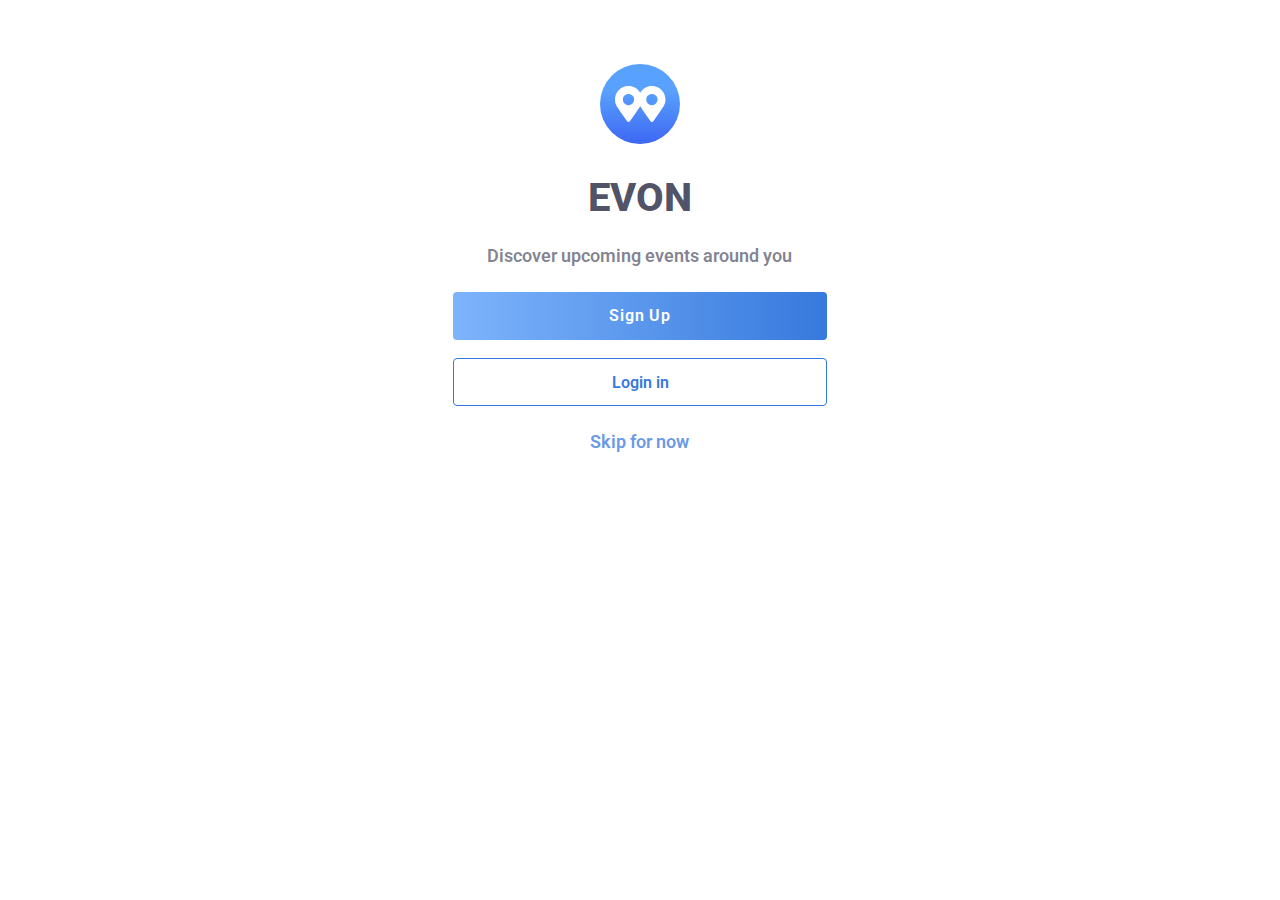
<file: index.html>
<!DOCTYPE html>
<html lang="en">
<head>
    <meta charset="UTF-8">
    <meta name="viewport" content="width=device-width, initial-scale=1.0">
    <link rel="preconnect" href="https://fonts.googleapis.com">
<link rel="preconnect" href="https://fonts.gstatic.com" crossorigin>
<link href="https://fonts.googleapis.com/css2?family=Roboto&display=swap" rel="stylesheet">
<link rel="stylesheet" href="style.css">
    <title>Document</title>
</head>
<body>
    <div class="container">
        <svg class="m-auto" width="80" height="80" viewBox="0 0 80 80" fill="none" xmlns="http://www.w3.org/2000/svg">
            <circle cx="40" cy="40" r="40" fill="url(#paint0_linear)"></circle>
            <path d="M50.4938 57.2969C50.775 57.7891 51.2672 58 51.9 58C52.4625 58 52.9547 57.7891 53.3063 57.2969L58.0172 50.5469C60.3375 47.1719 61.8844 44.9219 62.6578 43.7266C63.7125 42.0391 64.4156 40.6328 64.8375 39.5078C65.1891 38.3828 65.4 37.0469 65.4 35.5C65.4 33.1094 64.7672 30.8594 63.5719 28.75C62.3063 26.7109 60.6891 25.0938 58.65 23.8281C56.5406 22.6328 54.2906 22 51.9 22C49.4391 22 47.1891 22.6328 45.15 23.8281C43.0406 25.0938 41.4234 26.7109 40.2281 28.75C38.9625 30.8594 38.4 33.1094 38.4 35.5C38.4 37.0469 38.5406 38.3828 38.9625 39.5078C39.3141 40.6328 40.0172 42.0391 41.1422 43.7266C41.8453 44.9219 43.3922 47.1719 45.7828 50.5469C47.6813 53.2891 49.2281 55.5391 50.4938 57.2969ZM51.9 41.125C50.3531 41.125 49.0172 40.6328 47.8922 39.5078C46.7672 38.3828 46.275 37.0469 46.275 35.5C46.275 33.9531 46.7672 32.6875 47.8922 31.5625C49.0172 30.4375 50.3531 29.875 51.9 29.875C53.4469 29.875 54.7125 30.4375 55.8375 31.5625C56.9625 32.6875 57.525 33.9531 57.525 35.5C57.525 37.0469 56.9625 38.3828 55.8375 39.5078C54.7125 40.6328 53.4469 41.125 51.9 41.125Z" fill="white"></path>
            <path d="M27.0938 57.2969C27.375 57.7891 27.8672 58 28.5 58C29.0625 58 29.5547 57.7891 29.9063 57.2969L34.6172 50.5469C36.9375 47.1719 38.4844 44.9219 39.2578 43.7266C40.3125 42.0391 41.0156 40.6328 41.4375 39.5078C41.7891 38.3828 42 37.0469 42 35.5C42 33.1094 41.3672 30.8594 40.1719 28.75C38.9062 26.7109 37.2891 25.0938 35.25 23.8281C33.1406 22.6328 30.8906 22 28.5 22C26.0391 22 23.7891 22.6328 21.75 23.8281C19.6406 25.0938 18.0234 26.7109 16.8281 28.75C15.5625 30.8594 15 33.1094 15 35.5C15 37.0469 15.1406 38.3828 15.5625 39.5078C15.9141 40.6328 16.6172 42.0391 17.7422 43.7266C18.4453 44.9219 19.9922 47.1719 22.3828 50.5469C24.2812 53.2891 25.8281 55.5391 27.0938 57.2969ZM28.5 41.125C26.9531 41.125 25.6172 40.6328 24.4922 39.5078C23.3672 38.3828 22.875 37.0469 22.875 35.5C22.875 33.9531 23.3672 32.6875 24.4922 31.5625C25.6172 30.4375 26.9531 29.875 28.5 29.875C30.0469 29.875 31.3125 30.4375 32.4375 31.5625C33.5625 32.6875 34.125 33.9531 34.125 35.5C34.125 37.0469 33.5625 38.3828 32.4375 39.5078C31.3125 40.6328 30.0469 41.125 28.5 41.125Z" fill="white"></path>
            <defs>
              <linearGradient id="paint0_linear" x1="40" y1="0" x2="40" y2="80" gradientUnits="userSpaceOnUse">
                <stop offset="0.331182" stop-color="#59A1FF"></stop>
                <stop offset="1" stop-color="#3D67F2"></stop>
              </linearGradient>
            </defs>
            </svg> 
        <h1>EVON</h1>
        <P>Discover upcoming events around you</P>
        <div id="btn">
            <button id="up"><a href="/form/Sign up/index.html">Sign Up</a></button>
            <button id="down"><a href="/form/Log in/index.html">Login in</a></button>
        </div>
        <p class="skip">Skip for now</p>
    </div>
</body>
</html>
</file>
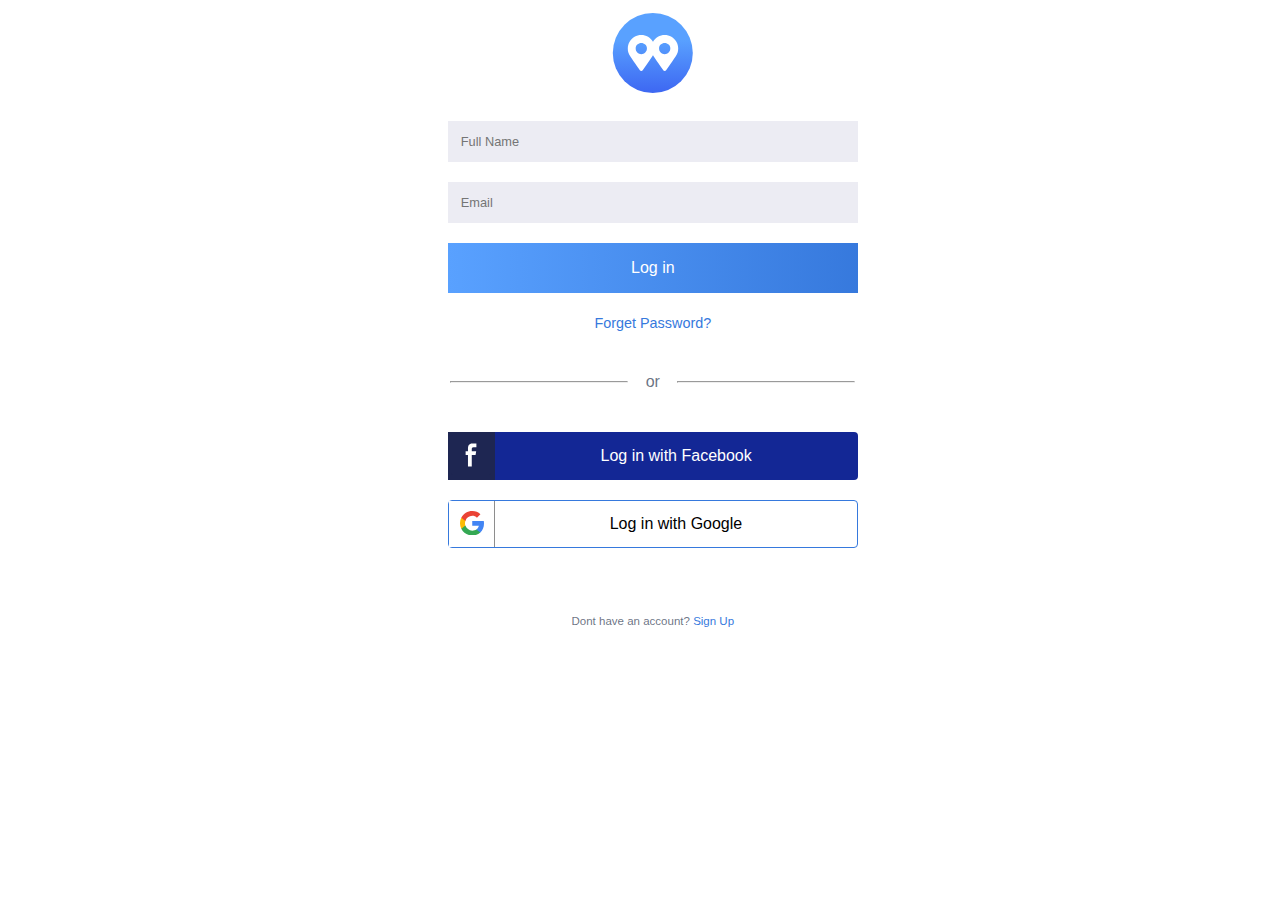
<file: Log in/index.html>
<!DOCTYPE html>
<html lang="en">
<head>
    <meta charset="UTF-8">
    <meta name="viewport" content="width=device-width, initial-scale=1.0">
    <link rel="stylesheet" href="style.css">
    <title>Log-In</title>
</head>
<body>
    <div class="container">
        <svg class="m-auto" width="80" height="80" viewBox="0 0 80 80" fill="none" xmlns="http://www.w3.org/2000/svg">
            <circle cx="40" cy="40" r="40" fill="url(#paint0_linear)"></circle>
            <path d="M50.4938 57.2969C50.775 57.7891 51.2672 58 51.9 58C52.4625 58 52.9547 57.7891 53.3063 57.2969L58.0172 50.5469C60.3375 47.1719 61.8844 44.9219 62.6578 43.7266C63.7125 42.0391 64.4156 40.6328 64.8375 39.5078C65.1891 38.3828 65.4 37.0469 65.4 35.5C65.4 33.1094 64.7672 30.8594 63.5719 28.75C62.3063 26.7109 60.6891 25.0938 58.65 23.8281C56.5406 22.6328 54.2906 22 51.9 22C49.4391 22 47.1891 22.6328 45.15 23.8281C43.0406 25.0938 41.4234 26.7109 40.2281 28.75C38.9625 30.8594 38.4 33.1094 38.4 35.5C38.4 37.0469 38.5406 38.3828 38.9625 39.5078C39.3141 40.6328 40.0172 42.0391 41.1422 43.7266C41.8453 44.9219 43.3922 47.1719 45.7828 50.5469C47.6813 53.2891 49.2281 55.5391 50.4938 57.2969ZM51.9 41.125C50.3531 41.125 49.0172 40.6328 47.8922 39.5078C46.7672 38.3828 46.275 37.0469 46.275 35.5C46.275 33.9531 46.7672 32.6875 47.8922 31.5625C49.0172 30.4375 50.3531 29.875 51.9 29.875C53.4469 29.875 54.7125 30.4375 55.8375 31.5625C56.9625 32.6875 57.525 33.9531 57.525 35.5C57.525 37.0469 56.9625 38.3828 55.8375 39.5078C54.7125 40.6328 53.4469 41.125 51.9 41.125Z" fill="white"></path>
            <path d="M27.0938 57.2969C27.375 57.7891 27.8672 58 28.5 58C29.0625 58 29.5547 57.7891 29.9063 57.2969L34.6172 50.5469C36.9375 47.1719 38.4844 44.9219 39.2578 43.7266C40.3125 42.0391 41.0156 40.6328 41.4375 39.5078C41.7891 38.3828 42 37.0469 42 35.5C42 33.1094 41.3672 30.8594 40.1719 28.75C38.9062 26.7109 37.2891 25.0938 35.25 23.8281C33.1406 22.6328 30.8906 22 28.5 22C26.0391 22 23.7891 22.6328 21.75 23.8281C19.6406 25.0938 18.0234 26.7109 16.8281 28.75C15.5625 30.8594 15 33.1094 15 35.5C15 37.0469 15.1406 38.3828 15.5625 39.5078C15.9141 40.6328 16.6172 42.0391 17.7422 43.7266C18.4453 44.9219 19.9922 47.1719 22.3828 50.5469C24.2812 53.2891 25.8281 55.5391 27.0938 57.2969ZM28.5 41.125C26.9531 41.125 25.6172 40.6328 24.4922 39.5078C23.3672 38.3828 22.875 37.0469 22.875 35.5C22.875 33.9531 23.3672 32.6875 24.4922 31.5625C25.6172 30.4375 26.9531 29.875 28.5 29.875C30.0469 29.875 31.3125 30.4375 32.4375 31.5625C33.5625 32.6875 34.125 33.9531 34.125 35.5C34.125 37.0469 33.5625 38.3828 32.4375 39.5078C31.3125 40.6328 30.0469 41.125 28.5 41.125Z" fill="white"></path>
            <defs>
              <linearGradient id="paint0_linear" x1="40" y1="0" x2="40" y2="80" gradientUnits="userSpaceOnUse">
                <stop offset="0.331182" stop-color="#59A1FF"></stop>
                <stop offset="1" stop-color="#3D67F2"></stop>
              </linearGradient>
            </defs>
            </svg> 
        <form action="/form/index.html">
            <input type="text" value="" name="fname" placeholder="Full Name" required> 
            <input type="text" value="" name="email" placeholder="Email" required>
            <input type="submit" name="Log-in" value="Log in" id="Sign-Up">
        </form>
        <div class="forget">
            <a href="">Forget Password?</a>
        </div>
        <div id="or">
            <hr class="h1">
             <p>or</p>
             <hr class="h2">
         </div>
 
                  
               <button id="up">
                 <!-- <img id="face" src="[data-uri]" alt=""> -->
                 <!-- [data-uri] -->
 
                 <span>
 <!-- <svg id="face" viewBox="0 0 60 60" xmlns="http://www.w3.org/2000/svg"><g fill="none" fill-rule="evenodd"><path d="M2.996 0h54.008A2.993 2.993 0 0 1 60 2.996v54.008A2.993 2.993 0 0 1 57.004 60H2.996A2.993 2.993 0 0 1 0 57.004V2.996A2.993 2.993 0 0 1 2.996 0Z" fill="#292c61" class="fill-346da6"></path><path d="M25.462 47.314V30h-3.519v-5.74h3.52v-3.47c0-4.682 1.399-8.058 6.525-8.058h6.098v5.727h-4.294c-2.15 0-2.64 1.43-2.64 2.926v2.875h6.617L36.866 30h-5.714v17.315h-5.69Z" fill="#ffffff" class="fill-ffffff"></path></g></svg> -->
 <!-- <svg id="face"  viewBox="0 0 67 67" xml:space="preserve" xmlns="http://www.w3.org/2000/svg" enable-background="new 0 0 67 67"><path d="M28.765 50.319h6.744V33.998h4.499l.596-5.624h-5.095l.007-2.816c0-1.466.14-2.253 2.244-2.253h2.812V17.68h-4.5c-5.405 0-7.307 2.729-7.307 7.317v3.377h-3.369v5.625h3.369v16.32zM3 4h60v60H3V4z" fill-rule="evenodd" clip-rule="evenodd" fill="#283e75" class="fill-3a589b fill-162854"></path></svg> -->
 <img id="face" src="[data-uri]" alt="">
                 </span>
                 
     
                 <a href="">Log in with Facebook</a>
               </button>  
               <button id="down">
                 <span id="google">
                     <?xml  version="1.0" ?><svg id="good" viewBox="0 0 533.5 544.3" xmlns="http://www.w3.org/2000/svg"><path d="M533.5 278.4c0-18.5-1.5-37.1-4.7-55.3H272.1v104.8h147c-6.1 33.8-25.7 63.7-54.4 82.7v68h87.7c51.5-47.4 81.1-117.4 81.1-200.2z" fill="#4285f4"/><path d="M272.1 544.3c73.4 0 135.3-24.1 180.4-65.7l-87.7-68c-24.4 16.6-55.9 26-92.6 26-71 0-131.2-47.9-152.8-112.3H28.9v70.1c46.2 91.9 140.3 149.9 243.2 149.9z" fill="#34a853"/><path d="M119.3 324.3c-11.4-33.8-11.4-70.4 0-104.2V150H28.9c-38.6 76.9-38.6 167.5 0 244.4l90.4-70.1z" fill="#fbbc04"/><path d="M272.1 107.7c38.8-.6 76.3 14 104.4 40.8l77.7-77.7C405 24.6 339.7-.8 272.1 0 169.2 0 75.1 58 28.9 150l90.4 70.1c21.5-64.5 81.8-112.4 152.8-112.4z" fill="#ea4335"/></svg>      
                     
                 </span>
                 <a href="">Log in with Google</a>
             </button>     
    
        <footer>
            <p class="upp">By signing up you accept the <a href="#">Terms of SErvice</a>
            and <a href="#">Privacy Policy</a></p>
    
            <p class="downn">Dont have an account? <a href="/form/Sign up/index.html">Sign Up</a></p>
        </footer>
    </div>
   
</body>
</html>
</file>
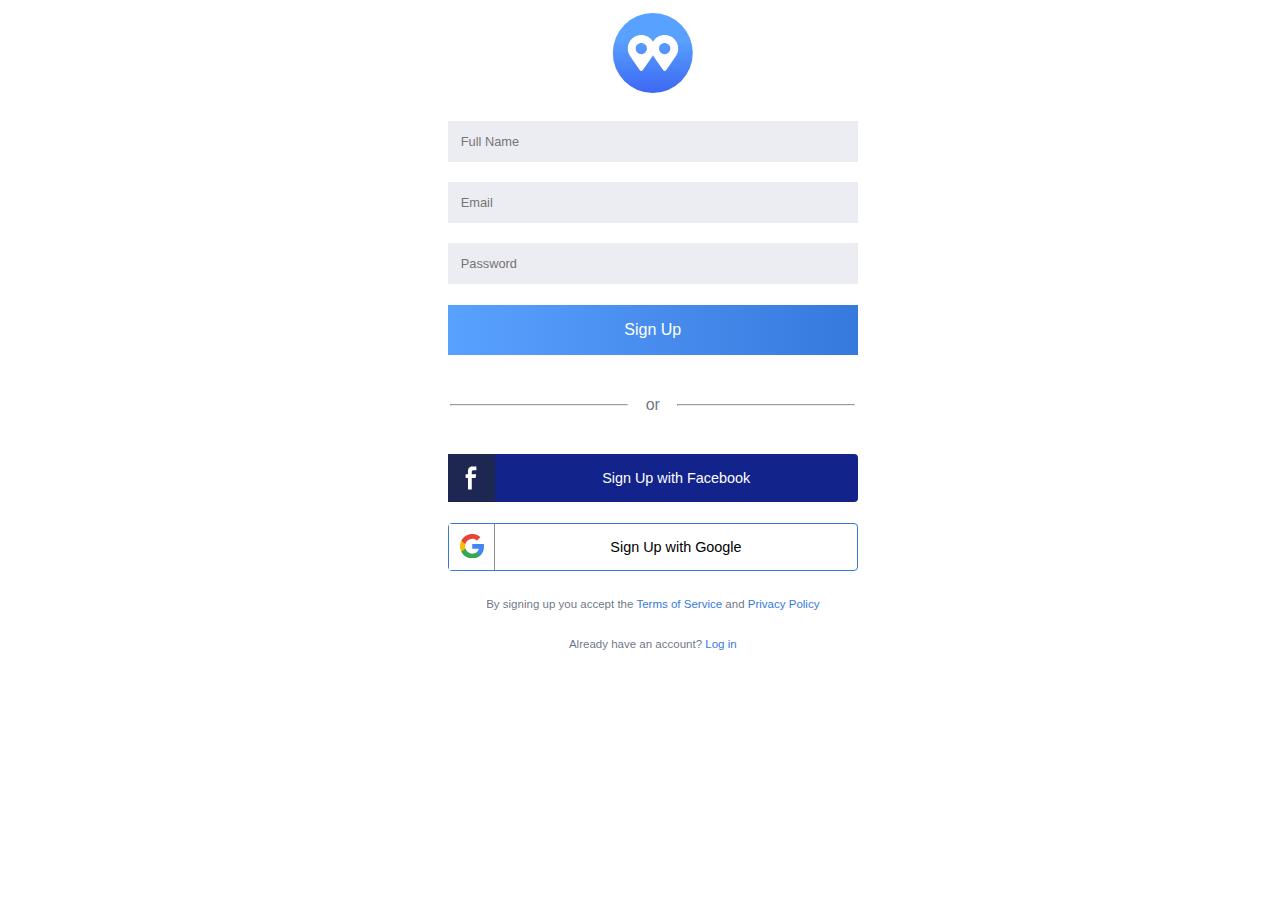
<file: Sign up/index.html>
<!DOCTYPE html>
<html lang="en">
<head>
    <meta charset="UTF-8">
    <meta name="viewport" content="width=device-width, initial-scale=1.0">
<link rel="icon" type="image/png" sizes="32x32" href="favicon-32x32.png">
    <link rel="stylesheet" href="style.css">
    <title>Sign-Up</title>
</head>
<body>
    <div class="container">
        <svg class="m-auto" width="80" height="80" viewBox="0 0 80 80" fill="none" xmlns="http://www.w3.org/2000/svg">
            <circle cx="40" cy="40" r="40" fill="url(#paint0_linear)"></circle>
            <path d="M50.4938 57.2969C50.775 57.7891 51.2672 58 51.9 58C52.4625 58 52.9547 57.7891 53.3063 57.2969L58.0172 50.5469C60.3375 47.1719 61.8844 44.9219 62.6578 43.7266C63.7125 42.0391 64.4156 40.6328 64.8375 39.5078C65.1891 38.3828 65.4 37.0469 65.4 35.5C65.4 33.1094 64.7672 30.8594 63.5719 28.75C62.3063 26.7109 60.6891 25.0938 58.65 23.8281C56.5406 22.6328 54.2906 22 51.9 22C49.4391 22 47.1891 22.6328 45.15 23.8281C43.0406 25.0938 41.4234 26.7109 40.2281 28.75C38.9625 30.8594 38.4 33.1094 38.4 35.5C38.4 37.0469 38.5406 38.3828 38.9625 39.5078C39.3141 40.6328 40.0172 42.0391 41.1422 43.7266C41.8453 44.9219 43.3922 47.1719 45.7828 50.5469C47.6813 53.2891 49.2281 55.5391 50.4938 57.2969ZM51.9 41.125C50.3531 41.125 49.0172 40.6328 47.8922 39.5078C46.7672 38.3828 46.275 37.0469 46.275 35.5C46.275 33.9531 46.7672 32.6875 47.8922 31.5625C49.0172 30.4375 50.3531 29.875 51.9 29.875C53.4469 29.875 54.7125 30.4375 55.8375 31.5625C56.9625 32.6875 57.525 33.9531 57.525 35.5C57.525 37.0469 56.9625 38.3828 55.8375 39.5078C54.7125 40.6328 53.4469 41.125 51.9 41.125Z" fill="white"></path>
            <path d="M27.0938 57.2969C27.375 57.7891 27.8672 58 28.5 58C29.0625 58 29.5547 57.7891 29.9063 57.2969L34.6172 50.5469C36.9375 47.1719 38.4844 44.9219 39.2578 43.7266C40.3125 42.0391 41.0156 40.6328 41.4375 39.5078C41.7891 38.3828 42 37.0469 42 35.5C42 33.1094 41.3672 30.8594 40.1719 28.75C38.9062 26.7109 37.2891 25.0938 35.25 23.8281C33.1406 22.6328 30.8906 22 28.5 22C26.0391 22 23.7891 22.6328 21.75 23.8281C19.6406 25.0938 18.0234 26.7109 16.8281 28.75C15.5625 30.8594 15 33.1094 15 35.5C15 37.0469 15.1406 38.3828 15.5625 39.5078C15.9141 40.6328 16.6172 42.0391 17.7422 43.7266C18.4453 44.9219 19.9922 47.1719 22.3828 50.5469C24.2812 53.2891 25.8281 55.5391 27.0938 57.2969ZM28.5 41.125C26.9531 41.125 25.6172 40.6328 24.4922 39.5078C23.3672 38.3828 22.875 37.0469 22.875 35.5C22.875 33.9531 23.3672 32.6875 24.4922 31.5625C25.6172 30.4375 26.9531 29.875 28.5 29.875C30.0469 29.875 31.3125 30.4375 32.4375 31.5625C33.5625 32.6875 34.125 33.9531 34.125 35.5C34.125 37.0469 33.5625 38.3828 32.4375 39.5078C31.3125 40.6328 30.0469 41.125 28.5 41.125Z" fill="white"></path>
            <defs>
              <linearGradient id="paint0_linear" x1="40" y1="0" x2="40" y2="80" gradientUnits="userSpaceOnUse">
                <stop offset="0.331182" stop-color="#59A1FF"></stop>
                <stop offset="1" stop-color="#3D67F2"></stop>
              </linearGradient>
            </defs>
            </svg> 
        <form action="/form/Log in/index.html">
            <input type="text" value="" name="fname" placeholder="Full Name" required> 
            <input type="text" value="" name="email" placeholder="Email" required>
            <input type="password" value="" name="password"  placeholder="Password">
            <input type="submit" name="Sign Up" value="Sign Up" id="Sign Up">
        </form>
        <div id="or">
           <hr class="h1">
            <p>or</p>
            <hr class="h2">
        </div>

        <div id="btnn">            
              <button id="up">
                <!-- <img id="face" src="[data-uri]" alt=""> -->
                <!-- [data-uri] -->

                <span>
<!-- <svg id="face" viewBox="0 0 60 60" xmlns="http://www.w3.org/2000/svg"><g fill="none" fill-rule="evenodd"><path d="M2.996 0h54.008A2.993 2.993 0 0 1 60 2.996v54.008A2.993 2.993 0 0 1 57.004 60H2.996A2.993 2.993 0 0 1 0 57.004V2.996A2.993 2.993 0 0 1 2.996 0Z" fill="#292c61" class="fill-346da6"></path><path d="M25.462 47.314V30h-3.519v-5.74h3.52v-3.47c0-4.682 1.399-8.058 6.525-8.058h6.098v5.727h-4.294c-2.15 0-2.64 1.43-2.64 2.926v2.875h6.617L36.866 30h-5.714v17.315h-5.69Z" fill="#ffffff" class="fill-ffffff"></path></g></svg> -->
<!-- <svg id="face"  viewBox="0 0 67 67" xml:space="preserve" xmlns="http://www.w3.org/2000/svg" enable-background="new 0 0 67 67"><path d="M28.765 50.319h6.744V33.998h4.499l.596-5.624h-5.095l.007-2.816c0-1.466.14-2.253 2.244-2.253h2.812V17.68h-4.5c-5.405 0-7.307 2.729-7.307 7.317v3.377h-3.369v5.625h3.369v16.32zM3 4h60v60H3V4z" fill-rule="evenodd" clip-rule="evenodd" fill="#283e75" class="fill-3a589b fill-162854"></path></svg> -->
<img id="face" src="[data-uri]" alt="">
                </span>
                
    
                <a href="">Sign Up with Facebook</a>
              </button>  
              <button id="down">
                <span id="google">
                    <?xml  version="1.0" ?><svg id="good" viewBox="0 0 533.5 544.3" xmlns="http://www.w3.org/2000/svg"><path d="M533.5 278.4c0-18.5-1.5-37.1-4.7-55.3H272.1v104.8h147c-6.1 33.8-25.7 63.7-54.4 82.7v68h87.7c51.5-47.4 81.1-117.4 81.1-200.2z" fill="#4285f4"/><path d="M272.1 544.3c73.4 0 135.3-24.1 180.4-65.7l-87.7-68c-24.4 16.6-55.9 26-92.6 26-71 0-131.2-47.9-152.8-112.3H28.9v70.1c46.2 91.9 140.3 149.9 243.2 149.9z" fill="#34a853"/><path d="M119.3 324.3c-11.4-33.8-11.4-70.4 0-104.2V150H28.9c-38.6 76.9-38.6 167.5 0 244.4l90.4-70.1z" fill="#fbbc04"/><path d="M272.1 107.7c38.8-.6 76.3 14 104.4 40.8l77.7-77.7C405 24.6 339.7-.8 272.1 0 169.2 0 75.1 58 28.9 150l90.4 70.1c21.5-64.5 81.8-112.4 152.8-112.4z" fill="#ea4335"/></svg>      
                    
                </span>
                <a href="">Sign Up with Google</a>
            </button>        
        </div>       
        <footer>  
            <p class="upp">By signing up you accept the <a href="#">Terms of Service</a>
            and <a href="#">Privacy Policy</a></p> 
            <p class="downn">Already have an account? <a href="/form/Log in/index.html">Log in</a></p>
        </footer>
    </div>
    
</body>
</html>
</file>
<file: style.css>
*{
    margin: 0;
    padding: 0;
    font-family: 'Roboto', sans-serif;
}
.container{
    margin:0 10%;
    width: 80%;
    
}
.m-auto{
    margin: 0 auto;
    width: 100%;
}
h1{
    margin: 5% 0;
    text-align: center;
    color: hsla(235, 85%, 8%, 0.7) ;
    font-size: 2.5rem;
    font-weight: 800;
}
p{
  width: 100%;
    margin:  15% 0;
    color: hsla(235, 85%, 8%, 0.5) ;
    font-size: 1.1rem;
    font-weight: 600;
}
#btn{
    display: flex;
    flex-direction: column;

}
button{
    height: 3rem;
    
    border-radius: 4px;
}
button a {
    
    width: 100%;
    text-decoration: none;
    
}
#up{
    background-image: linear-gradient(to right,hsla(214, 100%, 67%, 0.747),hsl(216, 71%, 54%));
    border: none;
    
}
#up:hover{
    background-image: none;
    background-color:hsl(0,0%,100%) ;
    border-color:hsl(216, 71%, 54%) ;
    border-style: solid ;
    border-width: 1px;
}

#up a{
    color: hsl(0,0%,100%);
    font-size: 1rem;
    font-weight: 600;
    letter-spacing: 0.05rem;
}
#up a:hover{
    color:hsl(216, 71%, 54%) ;
}
#down{
    margin-top: 5%;
    background-color:hsl(0,0%,100%) ;
    border-color:hsl(216, 71%, 54%) ;
    
    border-style: solid ;
    border-width: 1px;
}
#down:hover{
    background-image: linear-gradient(to right,hsl(189, 59%, 74%),hsl(216, 71%, 54%));
    border: none;
    color: hsl(0,0%,100%);
}
#down a{
    color:hsl(216, 71%, 54%) ;
    font-weight: 600;
    font-size: 1rem;
}
#down a:hover{
    color: hsl(0,0%,100%);
}
.skip{
    margin-top: 4em;
    color:hsla(216, 71%, 54%, 0.76) ;
    text-align: center;
    font-weight: 600;
    font-size: 1.1rem;
} 
@media screen and (min-width:768px){
.container p{
    margin: 10% 0;
    width: 100%;
    text-align: center;
}
#btn{
    margin: 0 auto;
     justify-content: center;
      width: 48%;
 }
}
@media screen and (min-width:1024px){
    .container{
       margin: 5% 30%;
        width: 40%;
    }
    .container p{
        text-align: center;
        margin: 5% auto;
        width: 78%;
    }
    #btn{
       margin: 0 auto;
        justify-content: center;
         width: 73%;
    }
    }
</file>
<file: Log in/style.css>
*{
    margin: 0;
    padding: 0;
    font-family: 'Roboto', sans-serif;
}
.container{
   margin: 0 10%;
    
}
.m-auto{
    margin: 0 auto;
    width: 100%;
}
form{
    display: flex;
    flex-direction: column;
    margin-top: 10%;
}
input{
    margin-top: 5%;
    padding: 1em;
    font-size: 0.8rem;
    background-color: hsla(237, 23%, 80%, 0.3);
    color: hsla(217, 23%, 29%, 0.76);
    border: none;
}
input[type='submit']{
    background-image: linear-gradient(to right,hsl(213.98,100%,67.45%),hsl(216, 71%, 54%));
    color: hsl(0,0%,100%);
    font-size: 1rem;
    font-weight: 500;
}
.forget{
    margin: 5% 0;
    text-align: center;
}
.forget a {
    
    text-decoration: none;
    color:hsl(216, 71%, 54%) ;
    font-size: 0.9rem;
    font-weight: 400;
}
#or{
  margin: 10% 0;
  position: relative;
}

#or .h1{
    position: absolute;
    width: 43%;
    right: 56%;
    top: 8px;
}
#or .h2{
    position: absolute;
    width: 43%;
    left: 56%;
    top: 8px;
}
#or p{
    text-align: center;
    color: hsla(217, 23%, 29%, 0.76);
}

button{
    height: 3rem;
    width: 100%;
    border-radius: 4px;
    border: none;
}
button a { 
    text-decoration: none;
    
}


#up{
    background-color: hsl(231, 77%, 31%);
    border: none;
    display: flex;
    justify-content: space-between;

}
span{
    height: 100%;
    width: 3.5em;
    background-color: hsl(230.77,46.43%,21.96%);
}
#face{
    width:2.5rem;
    margin: 0.2rem 0;
    color: white;
    border: none;   
    border-color:#ffffff ;
}
#google{
    border-right: 1px solid rgba(71, 70, 70, 0.61);
    height: 100%;
    width: 3.4em;
    background-color: #ffffff;
}
 #good{
    width: 1.5rem;
    margin: 0.6rem 0;
}

#up{
    background-color: hsl(231, 77%, 33%);
    border: none;
    display: flex;
    justify-content: space-between;

}

#up a{
    color: hsl(0,0%,100%);
    font-size: 1rem;
    font-weight: 400;
     align-self: center;
     width: 70%;
     margin: 0 auto;
}

#down{
    margin-top: 5%;
    background-color:hsl(0,0%,100%) ;
    border-color:hsl(216, 71%, 54%) ; 
    border-style: solid ;
    border-width: 1px;
    display: flex;
    justify-content: space-between;
}

#down img{
     border-right-color: hsl(216, 71%, 54%);
     width: 2.8rem;
    background-color: rgba(247, 244, 244, 0.699) ;
    border: 50px;
}
#down a{
    color: hsl(0, 0%, 0%);
    font-size: 1rem;
    font-weight: 400;
     align-self: center;
     width: 70%;
     margin: 0 auto;
}
footer {
    margin-top: 2em;
    color:hsla(217, 23%, 29%, 0.76) ; 
    font-weight: 500;
    text-align: center;
    font-size: 0.72rem;
    
}
.upp{
    visibility: hidden;
    font-weight: 400;
    line-height: 1.3rem;
}
.upp a{
text-decoration: none;
color:hsl(216, 71%, 54%) ;
}

.downn{
    text-align: center;
    margin-top: 2em;
}
.downn a{
    text-decoration: none;
    color:hsl(216, 71%, 54%) ;
}
@media screen and (min-width:768px){
    .container{
       margin: 1% 30%;
        width: 40%;
    }
    
    }
    @media screen and (min-width:1024px){
        .container{
           margin: 1% 35%;
           width: 32%;
        }
        form{
            margin-top: 1%;
        }
        /* #or .h1{
            position: absolute;
            width: 60%;
            right: 180px;
            top: 8px;
        }
        #or .h2{
            position: absolute;
            width: 60%;
            left: 140px;
            top: 8px;
        } */
        }
</file>
<file: Sign up/style.css>
*{
    margin: 0;
    padding: 0;
    font-family: 'Roboto', sans-serif;
}
.container{
   margin: 0 10%;
    
}
.m-auto{
    margin: 0 auto;
    width: 100%;
}
form{
    display: flex;
    flex-direction: column;
    margin-top: 10%;
}
input{
    margin-top: 5%;
    padding: 1em;
    font-size: 0.8rem;
    background-color: hsla(237, 23%, 80%, 0.3);
    color: hsla(217, 23%, 29%, 0.76);
    border: none;
}
input[type='submit']{
    background-image: linear-gradient(to right,hsl(213.98,100%,67.45%),hsl(216, 71%, 54%));
    color: hsl(0,0%,100%);
    font-size: 1rem;
    font-weight: 500;
}
#or{
  margin: 10% 0;
  position: relative;
}

#or .h1{
    position: absolute;
    width: 43%;
    right: 56%;
    top: 8px;
}
#or .h2{
    position: absolute;
    width: 43%;
    left: 56%;
    top: 8px;
}
#or p{
    text-align: center;
    color: hsla(217, 23%, 29%, 0.76);
}

button{
    height: 3rem;
    width: 100%;
    border-radius: 4px;
    border: none;
}
button a { 
    text-decoration: none;
    
}


#up{
    background-color: hsl(231, 77%, 31%);
    border: none;
    display: flex;
    justify-content: space-between;

}
span{
    height: 100%;
    width: 3.5em;
    background-color: hsl(230.77,46.43%,21.96%);
}
#face{
    width:2.5rem;
    margin: 0.2rem 0;
    color: white;
    border: none;   
    border-color:#ffffff ;
}
#google{
    border-right: 1px solid rgba(71, 70, 70, 0.61);
    height: 100%;
    width: 3.4em;
    background-color: #ffffff;
}
 #good{
    width: 1.5rem;
    margin: 0.6rem 0;
}

#up a{
    color: hsl(0,0%,100%);
    font-size: 0.9rem;
    font-weight: normal;
     align-self: center;
     width: 70%;
     margin: 0 auto;
}

#down{
    margin-top: 5%;
    background-color:hsl(0,0%,100%) ;
    border-color:hsl(216, 71%, 54%) ; 
    border-style: solid ;
    border-width: 1px;
    display: flex;
    justify-content: space-between;
}

#down a{
    color: hsl(0, 0%, 0%);
    font-size: 0.9rem;
    font-weight: normal;
     align-self: center;
     width: 70%;
     margin: 0 auto;
}
footer {
    margin-top: 2em;
    color:hsla(217, 23%, 29%, 0.76) ; 
    font-weight: 500;
    text-align: center;
    font-size: 0.72rem;
    
}
.upp{
    font-weight: 400;
    line-height: 1.3rem;
}
.upp a{
text-decoration: none;
color:hsl(216, 71%, 54%) ;
}

.downn{
    text-align: center;
    margin-top: 2em;
}
.downn a{
    text-decoration: none;
    color:hsl(216, 71%, 54%) ;
}
@media screen and (min-width:768px){
    .container{
       margin: 1% 30%;
        width: 40%;
    }
    
    }
    @media screen and (min-width:1024px){
        .container{
           margin: 1% 35%;
           width: 32%;
        }
        form{
            margin-top: 1%;
        }
        /* #or .h1{
            position: absolute;
            width: 60%;
            right: 180px;
            top: 8px;
        }
        #or .h2{
            position: absolute;
            width: 60%;
            left: 140px;
            top: 8px;
        } */
        }
</file>
